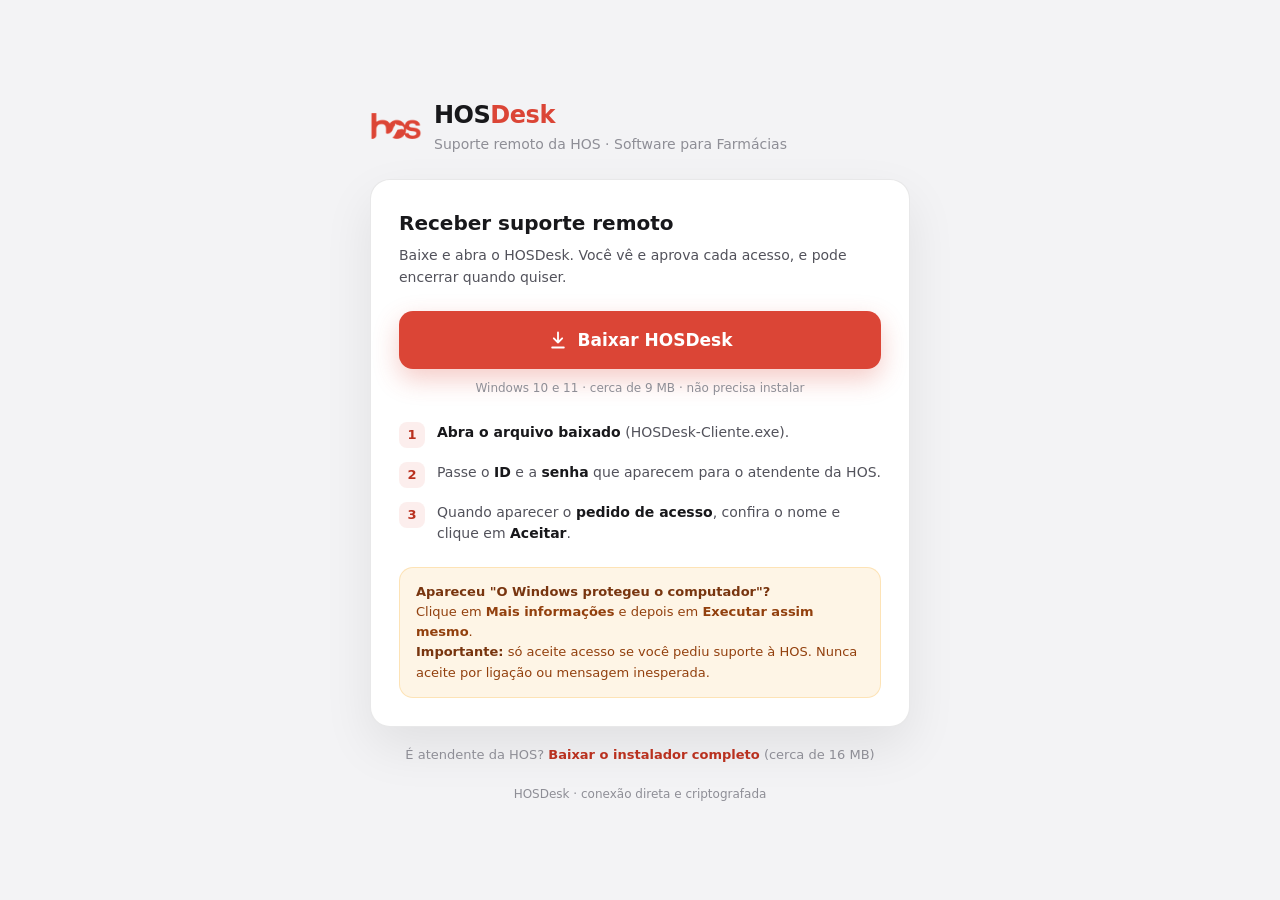
<file: index.html>
<!doctype html>
<html lang="pt-BR">
<head>
  <meta charset="utf-8">
  <meta name="viewport" content="width=device-width, initial-scale=1">
  <title>HOSDesk — Baixar</title>
  <meta name="description" content="Baixe o HOSDesk para receber suporte remoto da HOS.">
  <link rel="icon" type="image/png" href="[data-uri]">
  <style>
    :root {
      --bg: #f3f3f5; --card: #ffffff; --line: rgba(9,9,11,.09);
      --text: #18181b; --muted: #52525b; --dim: #8e8e96;
      --brand: #db4536; --brand-hi: #c43a2b; --soft: rgba(219,69,54,.09); --ink: #b9311f;
      --warn-bg: rgba(245,158,11,.10); --warn: #92400e; --warn-strong: #78350f;
    }
    @media (prefers-color-scheme: dark) {
      :root {
        --bg: #0c0c0e; --card: #151518; --line: rgba(255,255,255,.07);
        --text: #f4f4f5; --muted: #a1a1aa; --dim: #71717a;
        --soft: rgba(219,69,54,.15); --ink: #f2897d;
        --warn-bg: rgba(245,158,11,.08); --warn: #fde68a; --warn-strong: #fbbf24;
      }
    }
    * { box-sizing: border-box; }
    body {
      margin: 0; min-height: 100vh; background: var(--bg); color: var(--text);
      font: 16px/1.55 "Segoe UI Variable", "Segoe UI", system-ui, -apple-system, Roboto, sans-serif;
      display: flex; align-items: center; justify-content: center; padding: 32px 16px;
    }
    main { width: 100%; max-width: 540px; }
    .brand { display: flex; align-items: center; gap: 12px; margin-bottom: 24px; }
    .brand img { width: 52px; height: 52px; }
    h1 { margin: 0; font-size: 24px; letter-spacing: -.02em; }
    h1 span { color: var(--brand); }
    .sub { margin: 0; color: var(--dim); font-size: 14px; }
    .card { background: var(--card); border: 1px solid var(--line); border-radius: 20px; padding: 28px; box-shadow: 0 20px 50px rgba(0,0,0,.08); }
    .card h2 { margin: 0 0 6px; font-size: 20px; }
    .card p { margin: 0; color: var(--muted); font-size: 14px; }
    .btn {
      margin-top: 22px; display: flex; align-items: center; justify-content: center; gap: 10px; width: 100%;
      padding: 16px; border-radius: 14px; background: var(--brand); color: #fff; font-weight: 700; font-size: 17px;
      text-decoration: none; box-shadow: 0 10px 26px rgba(219,69,54,.28); transition: background .15s, transform .1s;
    }
    .btn:hover { background: var(--brand-hi); }
    .btn:active { transform: scale(.99); }
    .meta { margin-top: 10px; text-align: center; color: var(--dim); font-size: 12px; }
    ol { margin: 24px 0 0; padding: 0; list-style: none; display: grid; gap: 14px; }
    li { display: flex; gap: 12px; font-size: 14px; color: var(--muted); }
    li b { color: var(--text); font-weight: 600; }
    .n { flex: none; width: 26px; height: 26px; border-radius: 8px; display: grid; place-items: center; background: var(--soft); color: var(--ink); font-weight: 700; font-size: 13px; }
    .warn { margin-top: 22px; padding: 14px 16px; border-radius: 14px; font-size: 13px; color: var(--warn); background: var(--warn-bg); border: 1px solid rgba(245,158,11,.22); }
    .warn strong { color: var(--warn-strong); }
    .alt { margin-top: 18px; text-align: center; font-size: 13px; color: var(--dim); }
    .alt a { color: var(--ink); font-weight: 600; text-decoration: none; }
    .alt a:hover { text-decoration: underline; }
    footer { margin-top: 20px; text-align: center; color: var(--dim); font-size: 12px; }
  </style>
</head>
<body>
  <main>
    <div class="brand">
      <img src="[data-uri]" alt="">
      <div>
        <h1>HOS<span>Desk</span></h1>
        <p class="sub">Suporte remoto da HOS · Software para Farmácias</p>
      </div>
    </div>

    <section class="card">
      <h2>Receber suporte remoto</h2>
      <p>Baixe e abra o HOSDesk. Você vê e aprova cada acesso, e pode encerrar quando quiser.</p>

      <a class="btn" href="https://github.com/Iopezs/remotedesk/releases/latest/download/HOSDesk-Cliente.exe">
        <svg width="20" height="20" viewBox="0 0 24 24" fill="none" stroke="currentColor" stroke-width="2.2" stroke-linecap="round" stroke-linejoin="round"><path d="M12 3v12M7 10l5 5 5-5M5 21h14"/></svg>
        Baixar HOSDesk
      </a>
      <div class="meta">Windows 10 e 11 · cerca de 9 MB · não precisa instalar</div>

      <ol>
        <li><span class="n">1</span><span><b>Abra o arquivo baixado</b> (HOSDesk-Cliente.exe).</span></li>
        <li><span class="n">2</span><span>Passe o <b>ID</b> e a <b>senha</b> que aparecem para o atendente da HOS.</span></li>
        <li><span class="n">3</span><span>Quando aparecer o <b>pedido de acesso</b>, confira o nome e clique em <b>Aceitar</b>.</span></li>
      </ol>

      <div class="warn">
        <strong>Apareceu "O Windows protegeu o computador"?</strong><br>
        Clique em <b>Mais informações</b> e depois em <b>Executar assim mesmo</b>.<br>
        <strong>Importante:</strong> só aceite acesso se você pediu suporte à HOS. Nunca aceite por ligação ou mensagem inesperada.
      </div>
    </section>

    <p class="alt">É atendente da HOS? <a href="https://github.com/Iopezs/remotedesk/releases/latest/download/HOSDesk-Setup.exe">Baixar o instalador completo</a> (cerca de 16 MB)</p>
    <footer>HOSDesk · conexão direta e criptografada</footer>
  </main>
</body>
</html>
</file>
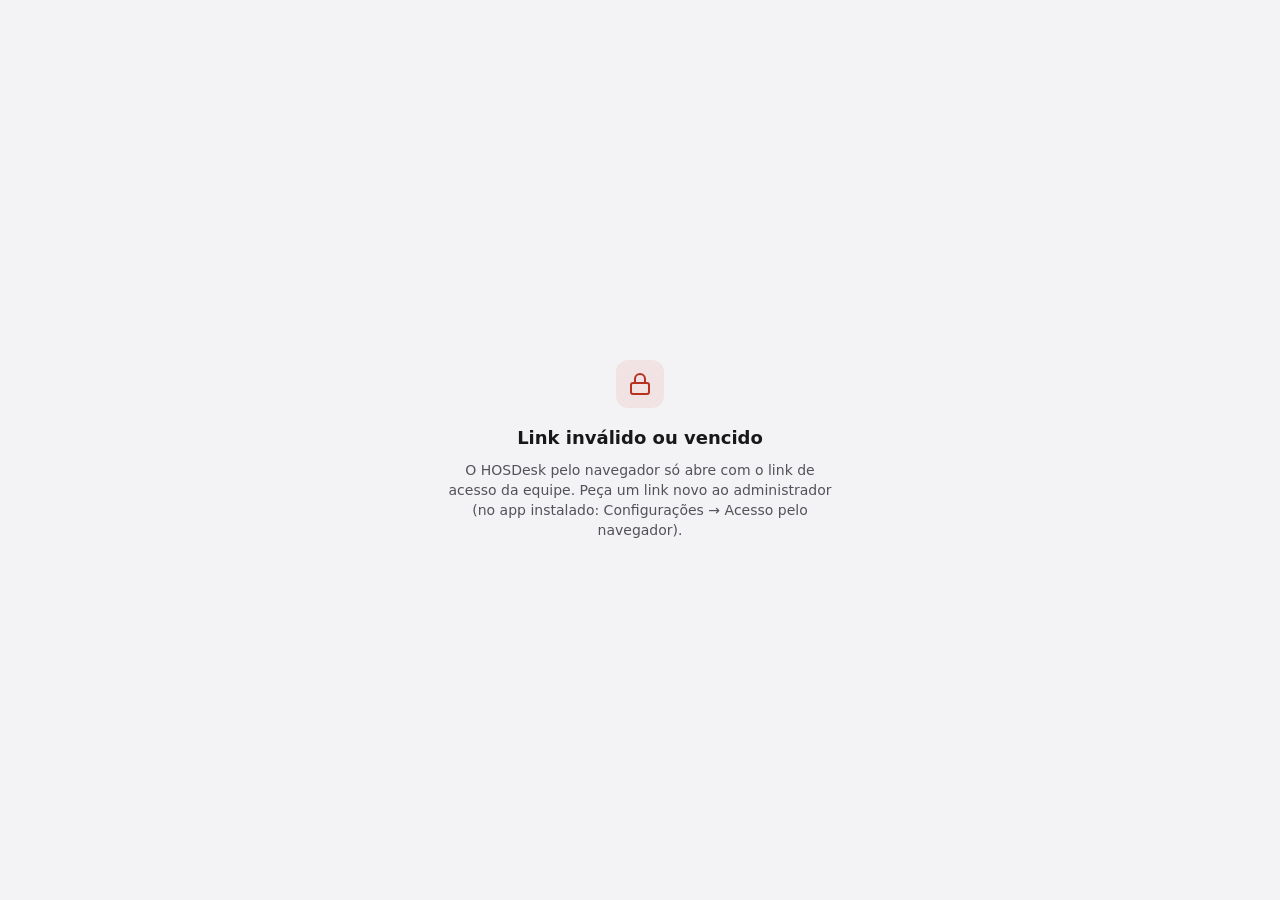
<file: atendente/index.html>
<!doctype html>
<html lang="pt-BR">
  <head>
    <meta charset="UTF-8" />
    <meta name="viewport" content="width=device-width, initial-scale=1.0" />
    <meta name="color-scheme" content="light dark" />
    <title>HOSDesk</title>
    <link rel="icon" type="image/png" href="hosdesk.png" />
    <script type="module" crossorigin src="./assets/index-B7FnuyF_.js"></script>
    <link rel="stylesheet" crossorigin href="./assets/index-DRhbjbsf.css">
  </head>
  <body>
    <div id="root"></div>
  </body>
</html>
</file>
